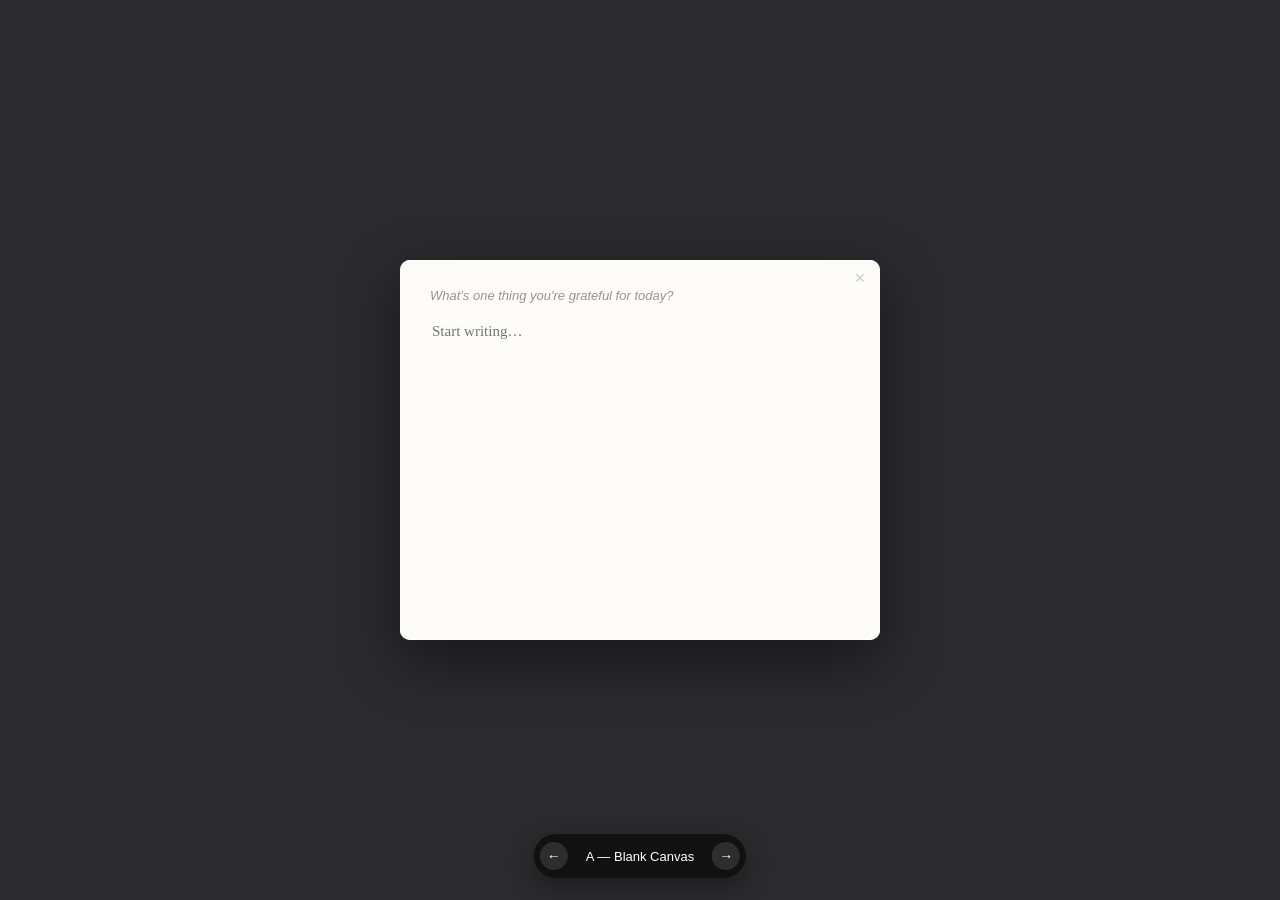
<file: prototypes/notes-editor-window/index.html>
<!--
  PROTOTYPE — throwaway. Answers wayfinder ticket #6 "Prototype: notes editor capability"
  (https://github.com/alexfrankcodes/reflect/issues/6).

  Three variants of the Reflect notes window, switchable via ?variant=, as a standalone
  prototype page — there's no real app scaffold yet to embed this in (Tauri project doesn't
  exist yet), so this is a static HTML/CSS/JS stand-in for what the Tauri webview content
  would show. The real OS window chrome (title bar, traffic lights / min-max-close) sits
  OUTSIDE what this mockup controls — only the content area below that chrome is prototyped.

  Run: open this file directly in a browser, or `python -m http.server` from this folder.
  Variants: ?variant=A (Blank Canvas) | ?variant=B (Toolbar & Markdown-lite) | ?variant=C (Prompt-First Card)
-->
<!DOCTYPE html>
<html lang="en">
<head>
<meta charset="UTF-8">
<title>Reflect — notes window prototype</title>
<style>
  * { box-sizing: border-box; }
  html, body {
    margin: 0; padding: 0; height: 100%;
    font-family: -apple-system, BlinkMacSystemFont, "Segoe UI", Helvetica, Arial, sans-serif;
    background: #2b2b2e;
  }
  body {
    display: flex; align-items: center; justify-content: center;
  }

  /* Simulated app window — represents the Tauri webview content area only */
  #window {
    width: 480px; height: 380px;
    background: #fff;
    border-radius: 10px;
    box-shadow: 0 20px 60px rgba(0,0,0,0.45);
    overflow: hidden;
    position: relative;
    display: flex; flex-direction: column;
  }
  .fake-titlebar-note {
    position: absolute; top: -28px; left: 0; right: 0;
    text-align: center; color: #999; font-size: 11px;
  }

  /* ---------- Variant A: Blank Canvas ---------- */
  .variant-a { flex: 1; display: flex; flex-direction: column; padding: 28px 30px; background: #fdfcf9; }
  .variant-a .prompt { font-style: italic; color: #9a958a; font-size: 13px; margin-bottom: 14px; }
  .variant-a textarea {
    flex: 1; border: none; outline: none; resize: none; background: transparent;
    font-size: 15px; line-height: 1.6; color: #2c2a26; font-family: Georgia, "Times New Roman", serif;
  }
  .variant-a .close-x {
    position: absolute; top: 10px; right: 14px; color: #ccc; font-size: 14px; cursor: default;
  }

  /* ---------- Variant B: Toolbar & Markdown-lite ---------- */
  .variant-b { flex: 1; display: flex; flex-direction: column; background: #fff; }
  .variant-b .topbar {
    display: flex; align-items: center; justify-content: space-between;
    padding: 10px 14px; border-bottom: 1px solid #eee; font-size: 12px; color: #888;
  }
  .variant-b .fmt-icons { display: flex; gap: 8px; color: #aaa; font-size: 12px; }
  .variant-b .fmt-icons span { border: 1px solid #ddd; border-radius: 4px; padding: 1px 6px; }
  .variant-b .prompt-pill {
    margin: 12px 14px 0; background: #eef2ff; color: #3f4a8a; font-size: 12.5px;
    padding: 7px 12px; border-radius: 7px; display: inline-block; align-self: flex-start;
  }
  .variant-b .preview-toggle {
    margin-left: auto; font-size: 11px; color: #5566cc; cursor: pointer; user-select: none;
  }
  .variant-b textarea, .variant-b .preview {
    flex: 1; margin: 12px 14px 16px; border: none; outline: none; resize: none;
    font-family: ui-monospace, SFMono-Regular, Menlo, Consolas, monospace;
    font-size: 13.5px; line-height: 1.7; color: #24292e;
  }
  .variant-b .preview { overflow-y: auto; display: none; font-family: inherit; }
  .variant-b .preview.active { display: block; }
  .variant-b textarea.hidden { display: none; }

  /* ---------- Variant C: Prompt-First Card ---------- */
  .variant-c { flex: 1; display: flex; flex-direction: column; background: #faf7f2; padding: 26px 28px 20px; }
  .variant-c .quote-mark { font-size: 34px; color: #d8cdbb; line-height: 1; margin-bottom: -6px; font-family: Georgia, serif; }
  .variant-c .prompt-heading {
    font-family: Georgia, "Times New Roman", serif; font-size: 17px; color: #4a4234;
    margin-bottom: 16px; line-height: 1.4;
  }
  .variant-c .card {
    flex: 1; background: #fff; border-radius: 8px; border: 1px solid #ece5d8;
    padding: 16px 18px; display: flex; flex-direction: column;
  }
  .variant-c textarea {
    flex: 1; border: none; outline: none; resize: none; font-size: 14.5px; line-height: 1.6;
    color: #2c2a26; font-family: -apple-system, "Segoe UI", sans-serif;
  }
  .variant-c .footer-row {
    display: flex; align-items: center; justify-content: space-between; margin-top: 14px;
  }
  .variant-c .word-count { font-size: 11.5px; color: #b3a894; }
  .variant-c .done-btn {
    background: #4a4234; color: #fff; border: none; border-radius: 20px;
    font-size: 12.5px; padding: 7px 18px; cursor: pointer;
  }

  /* ---------- Floating switcher ---------- */
  #switcher {
    position: fixed; bottom: 22px; left: 50%; transform: translateX(-50%);
    background: #111; color: #fff; border-radius: 999px; padding: 8px 6px;
    display: flex; align-items: center; gap: 4px; font-size: 13px;
    box-shadow: 0 8px 24px rgba(0,0,0,0.35); z-index: 999; user-select: none;
  }
  #switcher button {
    background: rgba(255,255,255,0.12); border: none; color: #fff; width: 28px; height: 28px;
    border-radius: 50%; cursor: pointer; font-size: 14px; line-height: 1;
  }
  #switcher button:hover { background: rgba(255,255,255,0.22); }
  #switcher .label { padding: 0 14px; white-space: nowrap; }
</style>
</head>
<body>

  <div id="window">
    <div class="fake-titlebar-note">↑ real OS window chrome goes here (native, not prototyped)</div>

    <div class="variant-a" data-variant="A" style="display:none;">
      <span class="close-x">✕</span>
      <div class="prompt">What's one thing you're grateful for today?</div>
      <textarea placeholder="Start writing…" autofocus></textarea>
    </div>

    <div class="variant-b" data-variant="B" style="display:none;">
      <div class="topbar">
        <span>Tuesday, July 23</span>
        <div class="fmt-icons"><span>B</span><span>I</span><span>•</span></div>
        <span class="preview-toggle" onclick="toggleMdPreview()">Preview</span>
      </div>
      <div class="prompt-pill">Prompt: What's one thing you're grateful for today?</div>
      <textarea id="bTextarea" placeholder="Start writing… (**bold**, *italic*, - list supported)"></textarea>
      <div class="preview" id="bPreview"></div>
    </div>

    <div class="variant-c" data-variant="C" style="display:none;">
      <div class="quote-mark">"</div>
      <div class="prompt-heading">Today's reflection: What's one thing you're grateful for today?</div>
      <div class="card">
        <textarea id="cTextarea" placeholder="Write here…" oninput="updateWordCount()"></textarea>
        <div class="footer-row">
          <span class="word-count" id="wordCount">0 words</span>
          <button class="done-btn">Done</button>
        </div>
      </div>
    </div>
  </div>

  <div id="switcher">
    <button onclick="cycle(-1)">←</button>
    <span class="label" id="switcherLabel"></span>
    <button onclick="cycle(1)">→</button>
  </div>

  <script>
    const VARIANTS = [
      { key: 'A', name: 'Blank Canvas' },
      { key: 'B', name: 'Toolbar & Markdown-lite' },
      { key: 'C', name: 'Prompt-First Card' },
    ];

    function currentIndex() {
      const params = new URLSearchParams(location.search);
      const key = params.get('variant') || 'A';
      const i = VARIANTS.findIndex(v => v.key === key);
      return i === -1 ? 0 : i;
    }

    function render() {
      const i = currentIndex();
      document.querySelectorAll('#window > [data-variant]').forEach(el => {
        el.style.display = (el.dataset.variant === VARIANTS[i].key) ? 'flex' : 'none';
      });
      document.getElementById('switcherLabel').textContent = `${VARIANTS[i].key} — ${VARIANTS[i].name}`;
    }

    function cycle(dir) {
      const i = (currentIndex() + dir + VARIANTS.length) % VARIANTS.length;
      const params = new URLSearchParams(location.search);
      params.set('variant', VARIANTS[i].key);
      history.replaceState(null, '', `?${params.toString()}`);
      render();
    }

    document.addEventListener('keydown', (e) => {
      const active = document.activeElement;
      const typing = active && (active.tagName === 'TEXTAREA' || active.tagName === 'INPUT' || active.isContentEditable);
      if (typing) return;
      if (e.key === 'ArrowLeft') cycle(-1);
      if (e.key === 'ArrowRight') cycle(1);
    });

    function toggleMdPreview() {
      const ta = document.getElementById('bTextarea');
      const pv = document.getElementById('bPreview');
      const showingPreview = pv.classList.contains('active');
      if (showingPreview) {
        pv.classList.remove('active');
        ta.classList.remove('hidden');
      } else {
        let html = ta.value
          .replace(/&/g, '&amp;').replace(/</g, '&lt;')
          .replace(/\*\*(.+?)\*\*/g, '<b>$1</b>')
          .replace(/\*(.+?)\*/g, '<i>$1</i>')
          .replace(/^- (.+)$/gm, '• $1')
          .replace(/\n/g, '<br>');
        pv.innerHTML = html || '<span style="color:#bbb">Nothing written yet.</span>';
        pv.classList.add('active');
        ta.classList.add('hidden');
      }
    }

    function updateWordCount() {
      const val = document.getElementById('cTextarea').value.trim();
      const words = val ? val.split(/\s+/).length : 0;
      document.getElementById('wordCount').textContent = `${words} word${words === 1 ? '' : 's'}`;
    }

    render();
  </script>
</body>
</html>
</file>
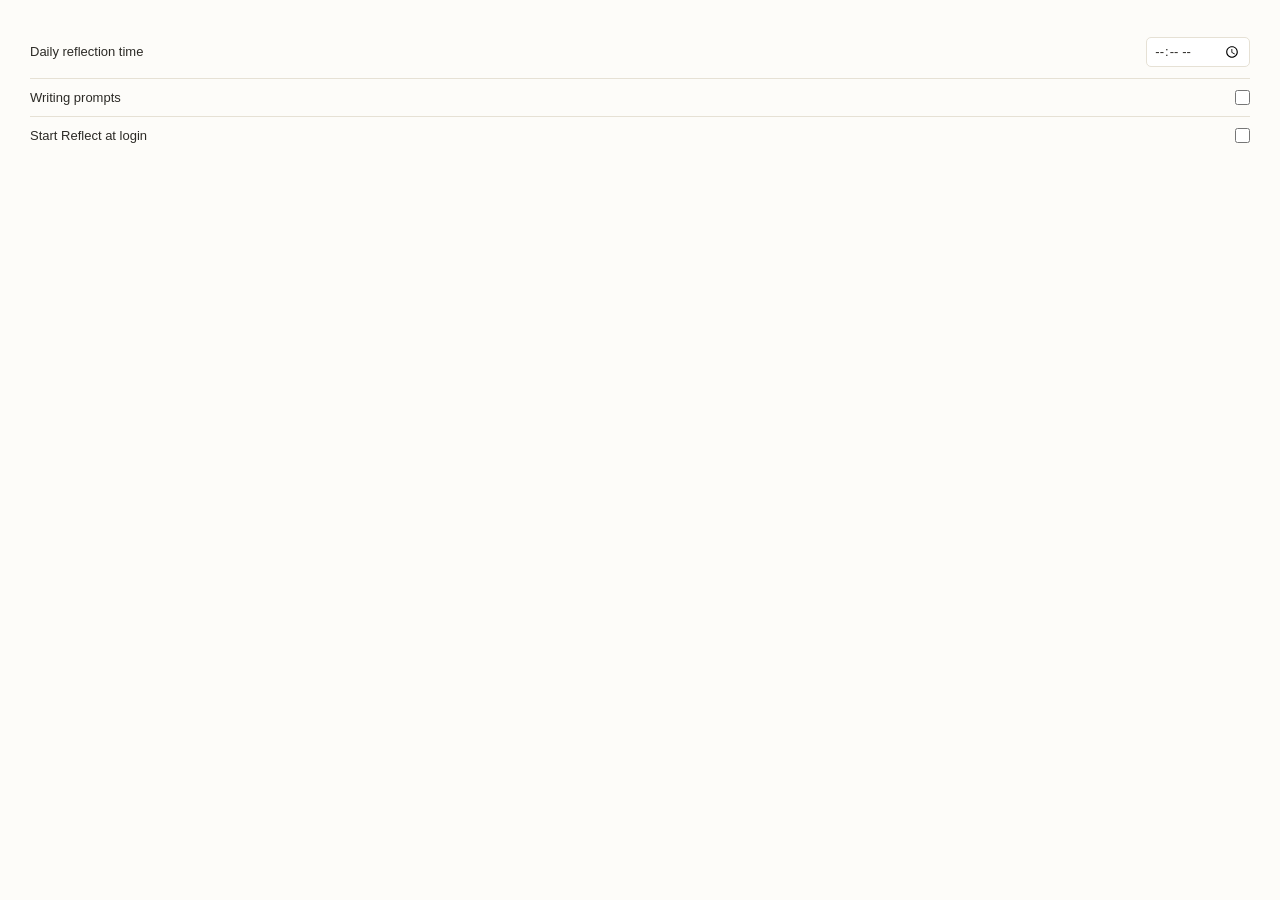
<file: src/settings.html>
<!doctype html>
<html lang="en">
  <head>
    <meta charset="UTF-8" />
    <meta name="viewport" content="width=device-width, initial-scale=1.0" />
    <title>Settings</title>
    <!--
      Styles and script are separate files rather than inline: the app's CSP
      in tauri.conf.json allows scripts and styles from `self` only, which
      rules out inline <style> and <script>, and no bundler runs over this
      folder to hoist them out.
    -->
    <link rel="stylesheet" href="app.css" />
    <link rel="stylesheet" href="settings.css" />
  </head>
  <body>
    <label class="setting">
      <span>Daily reflection time</span>
      <input type="time" id="daily-time" />
    </label>

    <label class="setting">
      <span>Writing prompts</span>
      <input type="checkbox" id="show-prompts" />
    </label>

    <!--
      Hidden until Reflect says this platform starts apps at login, which is
      Windows alone for now. A switch that silently moves nothing is worse than
      no switch, so the row stays out rather than being drawn and disabled.
    -->
    <label class="setting" id="start-at-login-row" hidden>
      <span>Start Reflect at login</span>
      <input type="checkbox" id="start-at-login" />
    </label>

    <!-- What Reflect is actually going to do, in its own words. There is no
         Save button to confirm a change, so this line is the confirmation. -->
    <p class="note" id="note"></p>

    <script src="settings.js"></script>
  </body>
</html>
</file>
<file: src/app.css>
/*
  The canvas every one of Reflect's windows is drawn on: a warm off-white page
  in whatever the OS calls its UI font. Kept here rather than copied into each
  page's stylesheet so they can't drift into three shades of paper.
*/

:root {
  /* Every window asks for a light title bar, so the page inside must not
     follow the OS into dark mode — left to itself, a form control would come
     out dark on cream. */
  color-scheme: light;

  --paper: #fdfcf9;
  --ink: #2c2a26;
  /* For the prompt line and anything else that should be readable without
     asking to be read. */
  --quiet: #9a958a;
  --faint: #c9c3b6;
  --rule: #e6e1d5;
  /* A row under the pointer, lifted just off the paper. Lighter than
     `--rule`, which marks the row actually chosen. */
  --hover: #f4f1e9;
  /* The one surface that sits on top of the paper rather than being it: the
     inside of an input the user types into. */
  --field: #ffffff;
  /* Ticks, and anything else the OS would otherwise draw in its accent blue. */
  --accent: #6f6a5e;
  /* Trouble, said in the same warm register as the rest of the page rather
     than in system red. */
  --trouble: #a2493d;

  --ui-font: -apple-system, BlinkMacSystemFont, "Segoe UI", Helvetica, Arial,
    sans-serif;
}

* {
  box-sizing: border-box;
}

html,
body {
  height: 100%;
  margin: 0;
}

body {
  background: var(--paper);
  color: var(--ink);
  font-family: var(--ui-font);
}
</file>
<file: src/settings.css>
/*
  The Settings window: two rows on the same cream page the notes window uses,
  and a line at the foot saying what Reflect will now do. No Save button — a
  change applies as it's made, so there is nothing to confirm.

  The page underneath — paper colour, ink, UI font — comes from `app.css`.
*/

body {
  display: flex;
  flex-direction: column;
  padding: 26px 30px;
  font-size: 13px;
  /* The window is fixed at the height of its content, so a message longer
     than the line it usually occupies — a filesystem error, say — would
     otherwise be pushed out of sight with no way to reach it. */
  overflow-y: auto;
}

.setting {
  display: flex;
  align-items: center;
  justify-content: space-between;
  gap: 20px;
  padding: 11px 0;
  /* Each row is a <label> wrapping its control, so the whole row is the hit
     target — the words included, which is what makes the checkbox easy to
     land on. An arrow rather than a text caret says so. */
  cursor: default;
}

.setting + .setting {
  border-top: 1px solid var(--rule);
}

input[type="time"] {
  font: inherit;
  padding: 4px 7px;
  border: 1px solid var(--rule);
  border-radius: 5px;
  background: var(--field);
  color: var(--ink);
}

input[type="time"]:focus-visible {
  outline: 2px solid var(--quiet);
  outline-offset: 1px;
}

input[type="checkbox"] {
  width: 15px;
  height: 15px;
  margin: 0;
  /* The tick, in the page's own register rather than the OS accent blue. */
  accent-color: var(--accent);
}

.note {
  /* Pushed to the foot of the window, away from the rows it describes. */
  margin: auto 0 0;
  font-size: 12px;
  font-style: italic;
  color: var(--quiet);
}

/* A change that didn't take. Said plainly rather than in system red — this is
   still the same quiet page. */
.note.trouble {
  font-style: normal;
  color: var(--trouble);
}
</file>
